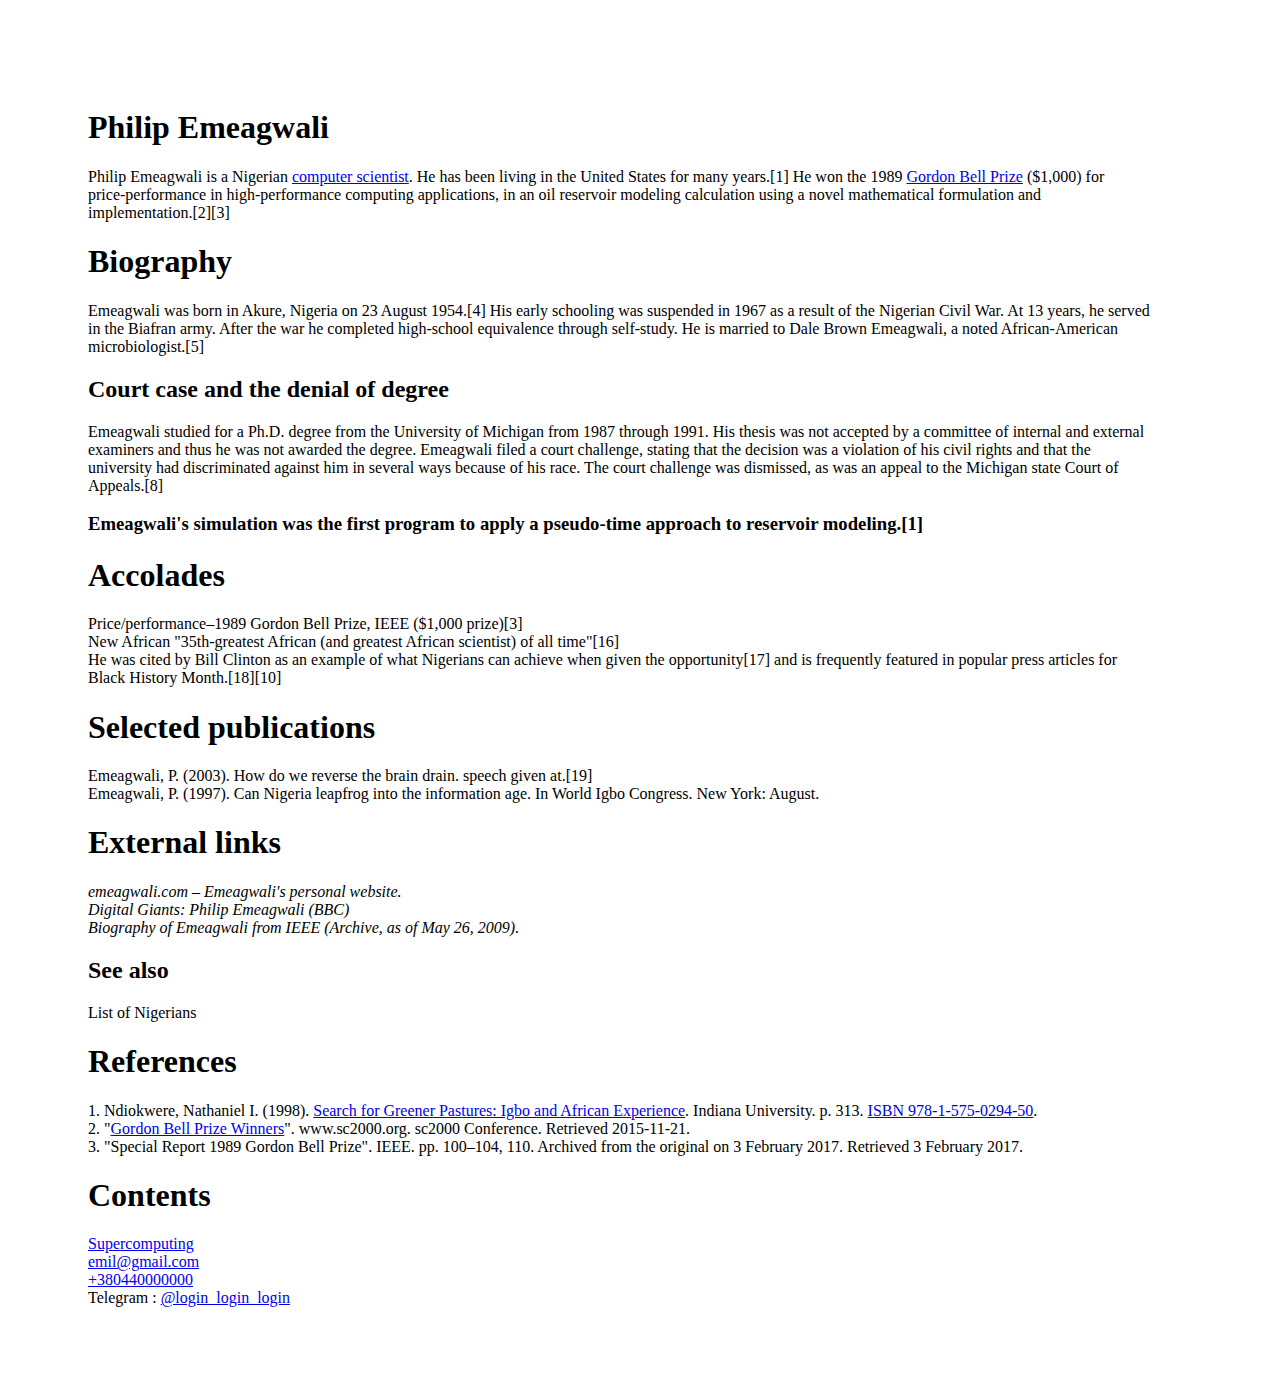
<file: 02/index.html>
<!DOCTYPE html>
<html lang="en">
<head>
    <meta charset="UTF-8">
    <meta name="viewport" content="width=device-width, initial-scale=1.0">
    <title>Document</title>
    <link rel="stylesheet" href="style.css">
</head>
<body>
    <h1>Philip Emeagwali</h1>
    <p>Philip Emeagwali is a Nigerian <a href="#">computer scientist</a>. He has been living in the United States for many years.[1] He won the 1989 <a href="#">Gordon Bell Prize</a> ($1,000) for <br> 
    price-performance in high-performance computing applications, in an oil reservoir modeling calculation using a novel mathematical formulation and <br> 
    implementation.[2][3]</p>
    <h1>Biography</h1>
    <p>Emeagwali was born in Akure, Nigeria on 23 August 1954.[4] His early schooling was suspended in 1967 as a result of the Nigerian Civil War. At 13 years, he served <br>
    in the Biafran army. After the war he completed high-school equivalence through self-study. He is married to Dale Brown Emeagwali, a noted African-American <br> 
    microbiologist.[5]</p>
    <h2>Court case and the denial of degree</h2>
    <p>Emeagwali studied for a Ph.D. degree from the University of Michigan from 1987 through 1991. His thesis was not accepted by a committee of internal and external <br> 
    examiners and thus he was not awarded the degree. Emeagwali filed a court challenge, stating that the decision was a violation of his civil rights and that the <br>
    university had discriminated against him in several ways because of his race. The court challenge was dismissed, as was an appeal to the Michigan state Court of <br> 
    Appeals.[8]</p>
    <h3>Emeagwali's simulation was the first program to apply a pseudo-time approach to reservoir modeling.[1]</h3>
    <h1>Accolades</h1>
    <p>Price/performance–1989 Gordon Bell Prize, IEEE ($1,000 prize)[3] <br>
       New African "35th-greatest African (and greatest African scientist) of all time"[16] <br>
       He was cited by Bill Clinton as an example of what Nigerians can achieve when given the opportunity[17] and is frequently featured in popular press articles for <br>
       Black History Month.[18][10]</p>
    <h1>Selected publications</h1>
    <p>Emeagwali, P. (2003). How do we reverse the brain drain. speech given at.[19] <br>
        Emeagwali, P. (1997). Can Nigeria leapfrog into the information age. In World Igbo Congress. New York: August.</p>
        <h1>External links</h1>
    <em>emeagwali.com – Emeagwali's personal website. <br>
        Digital Giants: Philip Emeagwali (BBC) <br>
        Biography of Emeagwali from IEEE (Archive, as of May 26, 2009).</em>
        <h2>See also</h2>
        <p>List of Nigerians</p>
        <h1>References</h1>
        <p>1. Ndiokwere, Nathaniel I. (1998). <a href="#">Search for Greener Pastures: Igbo and African Experience</a>. Indiana University. p. 313. <a href="#">ISBN 978-1-575-0294-50</a>.­ <br>
         2. "<a href="#">Gordon Bell Prize Winners</a>". www.sc2000.org. sc2000 Conference. Retrieved 2015-11-21. <br>  
         3. "Special Report 1989 Gordon Bell Prize". IEEE. pp. 100–104, 110. Archived from the original on 3 February 2017. Retrieved 3 February 2017.</p>
         <h1>Contents</h1>

         <a href="Supercomputing">Supercomputing</a> <br>
         <a href="emil@gmail.com">emil@gmail.com</a> <br>
         <a href="+380440000000">+380440000000</a> <br>
         Telegram :
         <a href="@login_login_login">@login_login_login</a>

    </body>
</html>
</file>
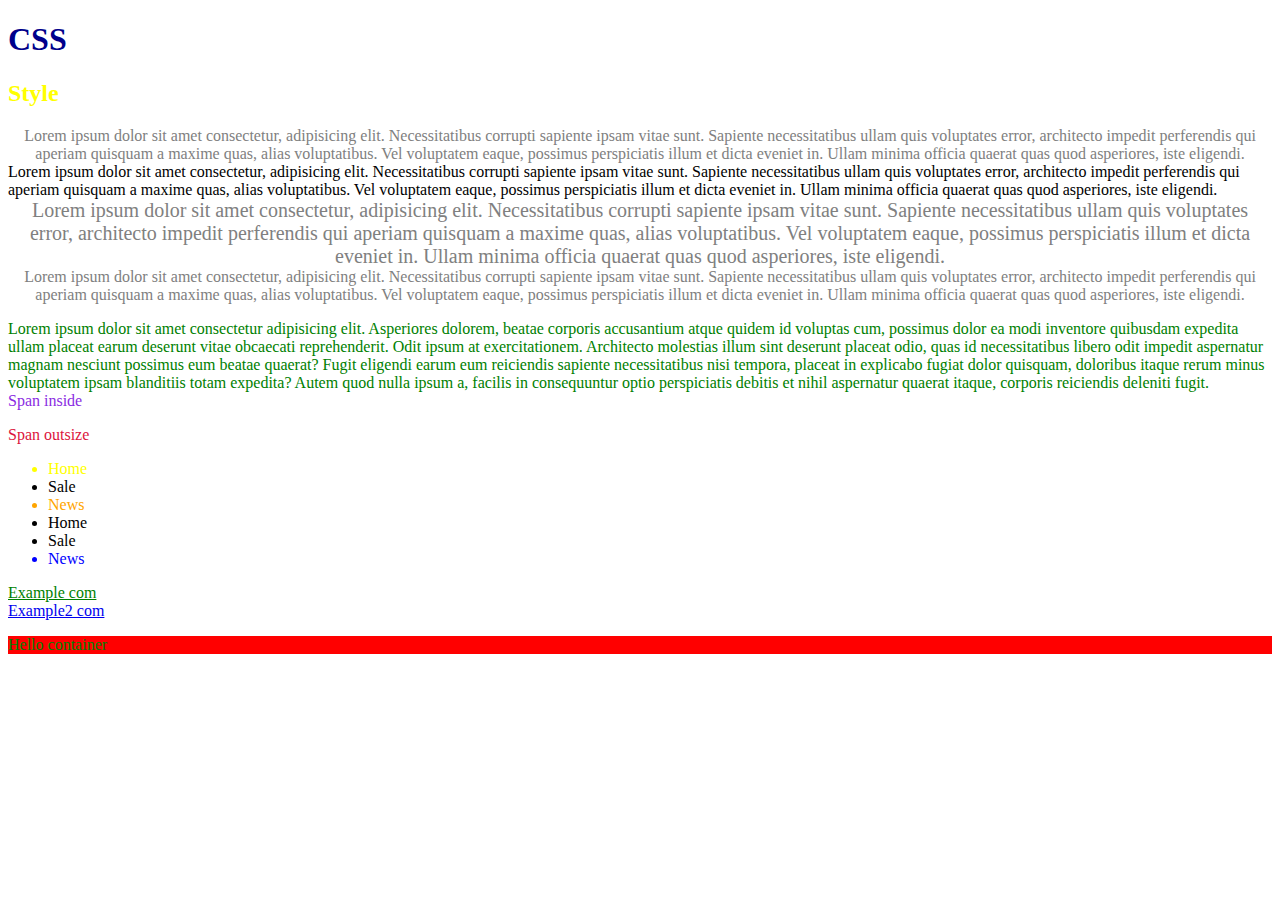
<file: 03/index.html>
<!DOCTYPE html>
<html lang="en">
<head>
    <meta charset="UTF-8">
    <meta name="viewport" content="width=device-width, initial-scale=1.0">
    <title>Document</title>
    <link rel="stylesheet" href="style.css">
</head>
<body>
 <h1 id="main">
    CSS
 </h1> 
 <h2>
    Style
 </h2>  
 <div class="text-center">
    Lorem ipsum dolor sit amet consectetur, adipisicing elit. Necessitatibus corrupti sapiente ipsam vitae sunt. Sapiente necessitatibus ullam quis voluptates error, architecto impedit perferendis qui aperiam quisquam a maxime quas, alias voluptatibus. Vel voluptatem eaque, possimus perspiciatis illum et dicta eveniet in. Ullam minima officia quaerat quas quod asperiores, iste eligendi.
 </div> 
 <div>
    Lorem ipsum dolor sit amet consectetur, adipisicing elit. Necessitatibus corrupti sapiente ipsam vitae sunt. Sapiente necessitatibus ullam quis voluptates error, architecto impedit perferendis qui aperiam quisquam a maxime quas, alias voluptatibus. Vel voluptatem eaque, possimus perspiciatis illum et dicta eveniet in. Ullam minima officia quaerat quas quod asperiores, iste eligendi.
 </div>
 <div class="text-center big-font-size">
    Lorem ipsum dolor sit amet consectetur, adipisicing elit. Necessitatibus corrupti sapiente ipsam vitae sunt. Sapiente necessitatibus ullam quis voluptates error, architecto impedit perferendis qui aperiam quisquam a maxime quas, alias voluptatibus. Vel voluptatem eaque, possimus perspiciatis illum et dicta eveniet in. Ullam minima officia quaerat quas quod asperiores, iste eligendi.
 </div>
 <div class="text-center">
    Lorem ipsum dolor sit amet consectetur, adipisicing elit. Necessitatibus corrupti sapiente ipsam vitae sunt. Sapiente necessitatibus ullam quis voluptates error, architecto impedit perferendis qui aperiam quisquam a maxime quas, alias voluptatibus. Vel voluptatem eaque, possimus perspiciatis illum et dicta eveniet in. Ullam minima officia quaerat quas quod asperiores, iste eligendi.
 </div>
 <p>
    Lorem ipsum dolor sit amet consectetur adipisicing elit. Asperiores dolorem, beatae corporis accusantium atque quidem id voluptas cum, possimus dolor ea modi inventore quibusdam expedita ullam placeat earum deserunt vitae obcaecati reprehenderit. Odit ipsum at exercitationem. Architecto molestias illum sint deserunt placeat odio, quas id necessitatibus libero odit impedit aspernatur magnam nesciunt possimus eum beatae quaerat? Fugit eligendi earum eum reiciendis sapiente necessitatibus nisi tempora, placeat in explicabo fugiat dolor quisquam, doloribus itaque rerum minus voluptatem ipsam blanditiis totam expedita? Autem quod nulla ipsum a, facilis in consequuntur optio perspiciatis debitis et nihil aspernatur quaerat itaque, corporis reiciendis deleniti fugit.
    <br>
    <span class="big-font-size">Span inside</span>
 </p>
 <span> 
    Span outsize
 </span>
 <ul>
    <li>Home</li>
    <li>Sale</li>
    <li>News</li>
    <li>Home</li>
    <li>Sale</li>
    <li>News</li>
 </ul>
<a href="http://example.org">Example com</a> <br>
<a href="http://example2.org">Example2 com</a>
<p class="container">
    Hello container
</p>
<!-- Block tag h1-6 div p header section main ul article, form nav -->

</body>
</html>
</file>
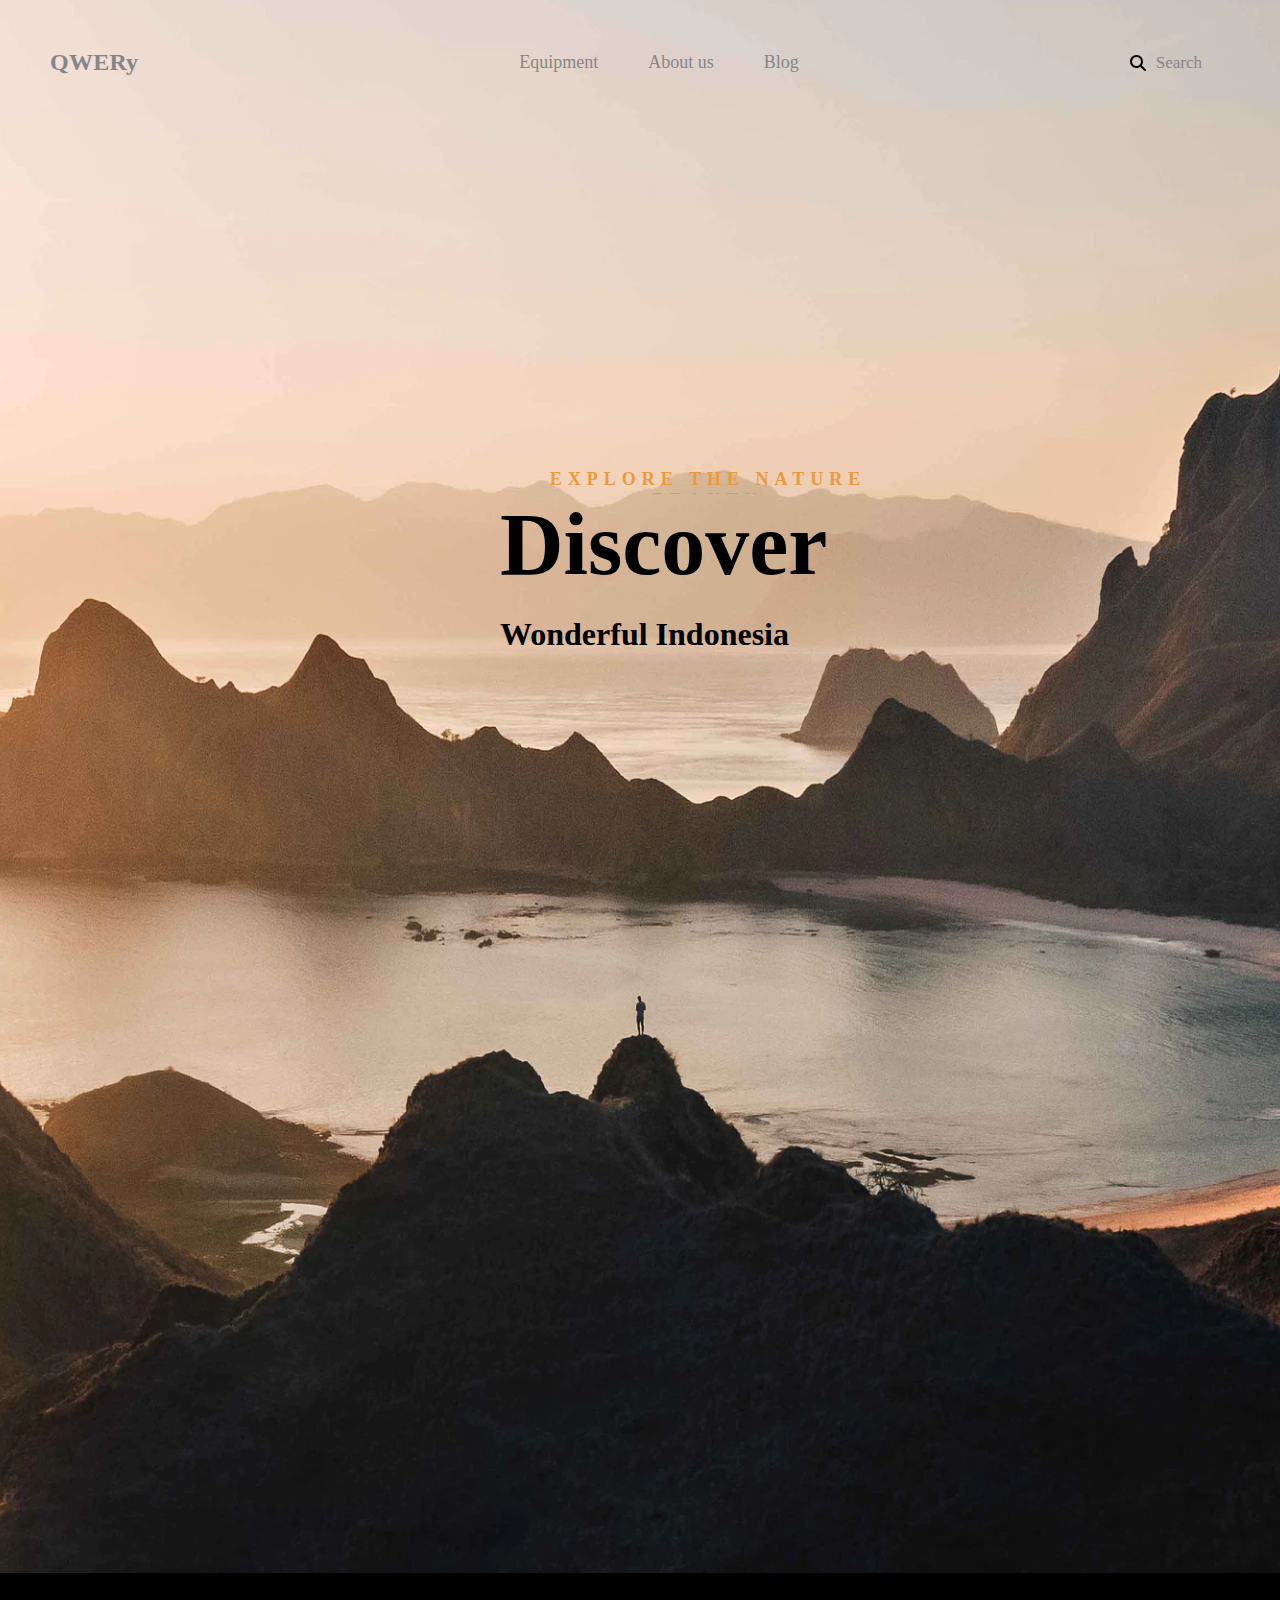
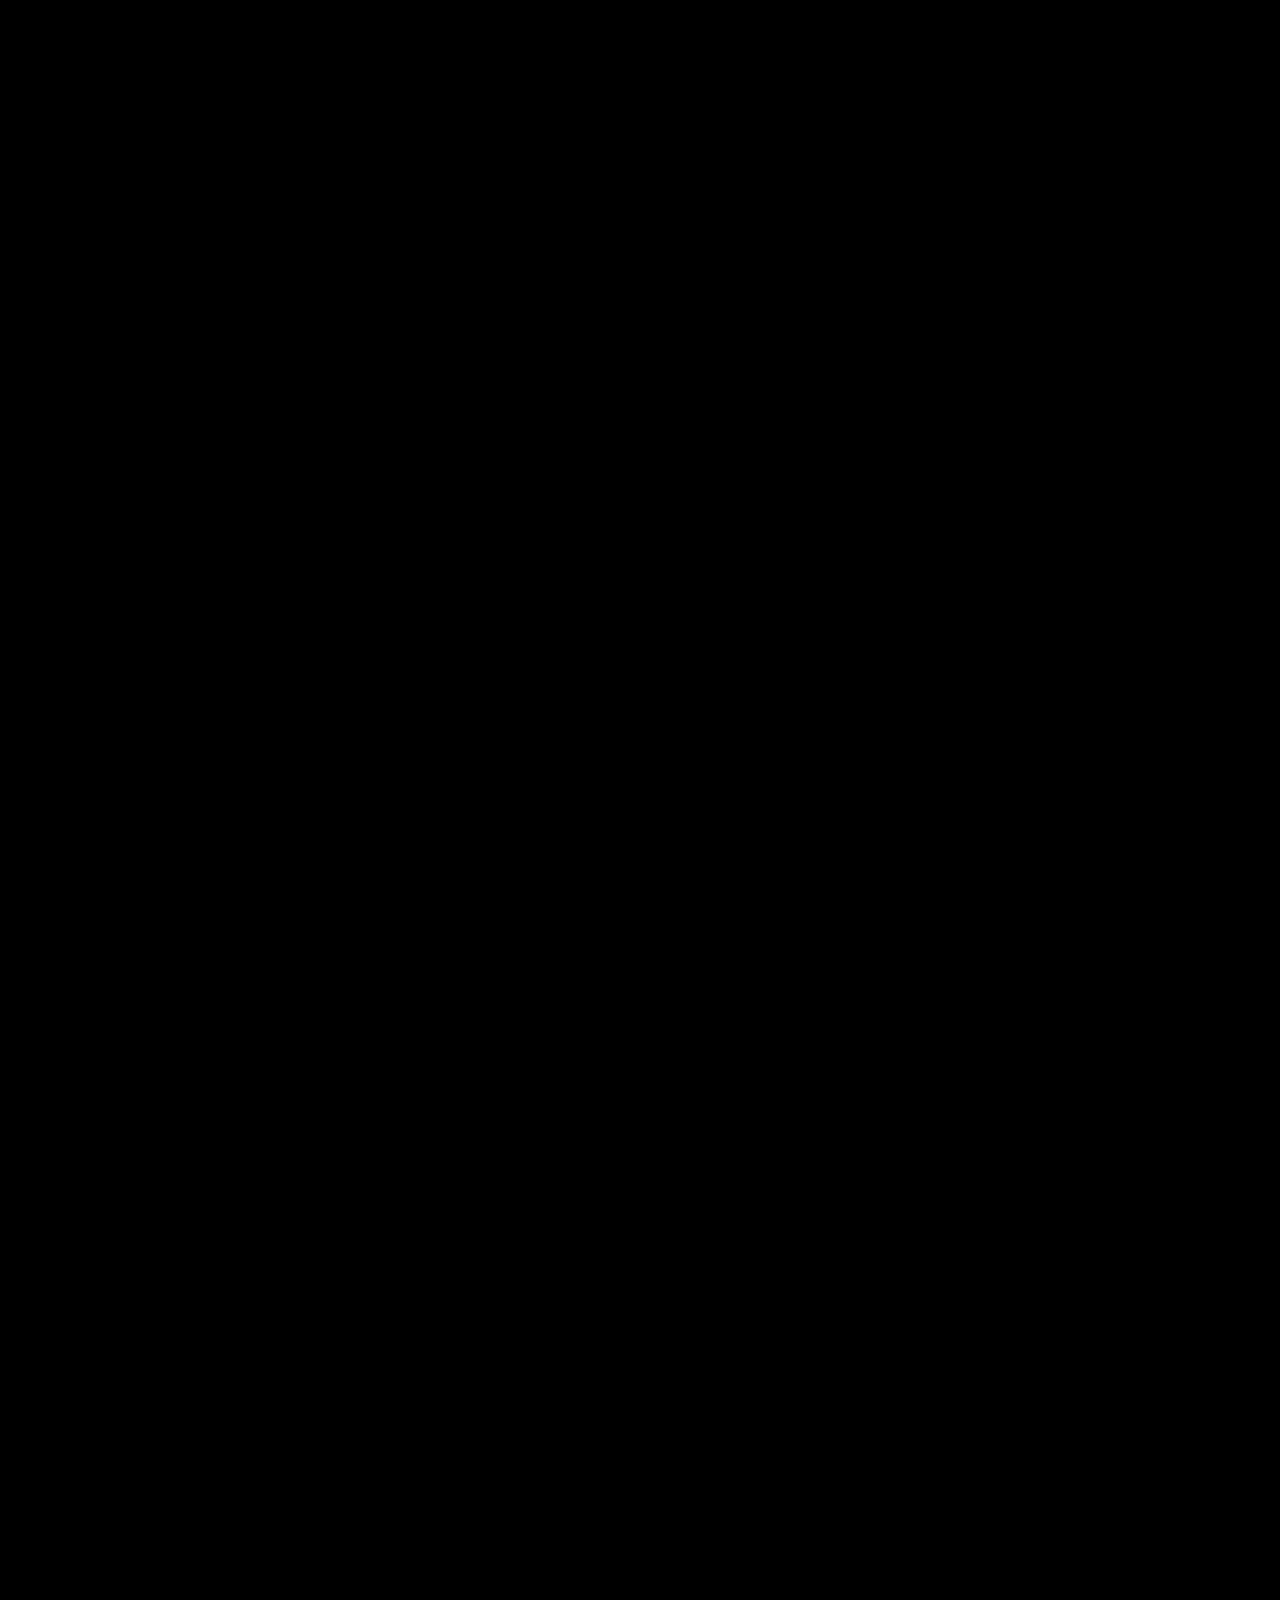
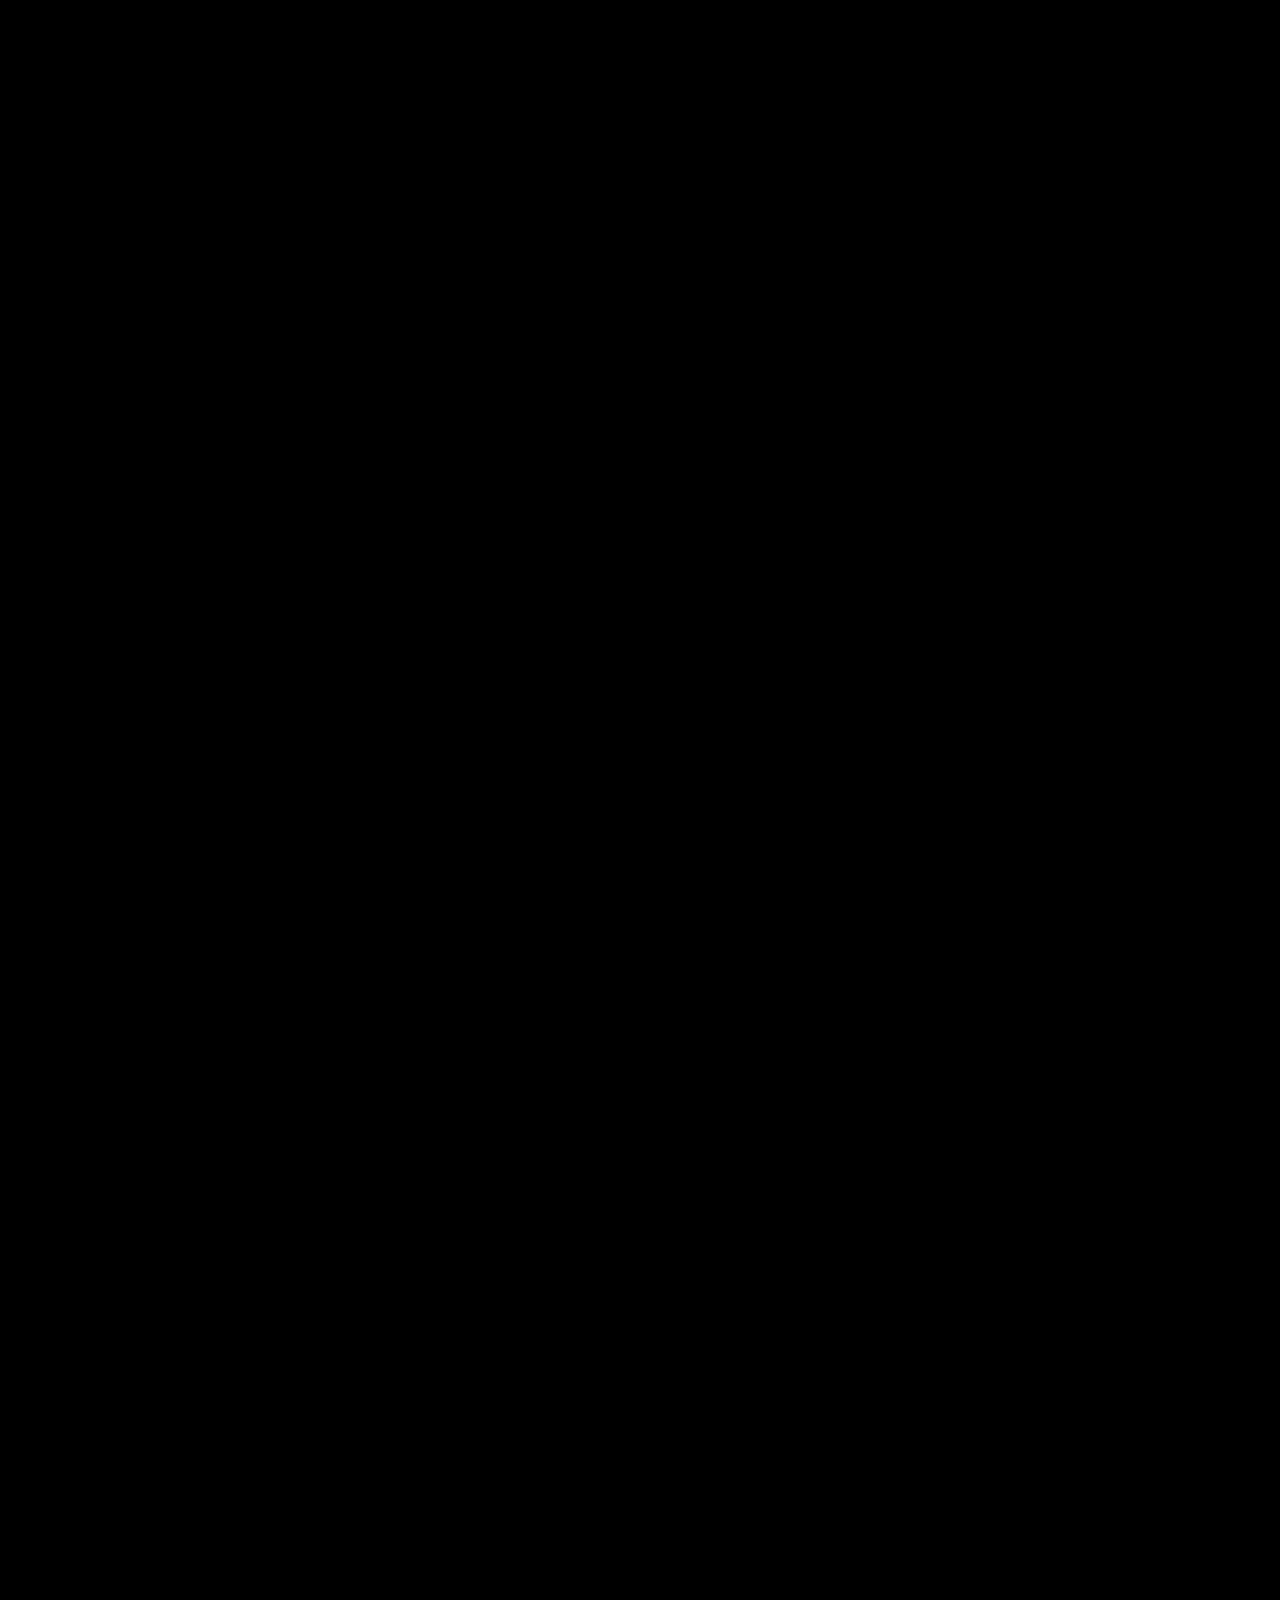
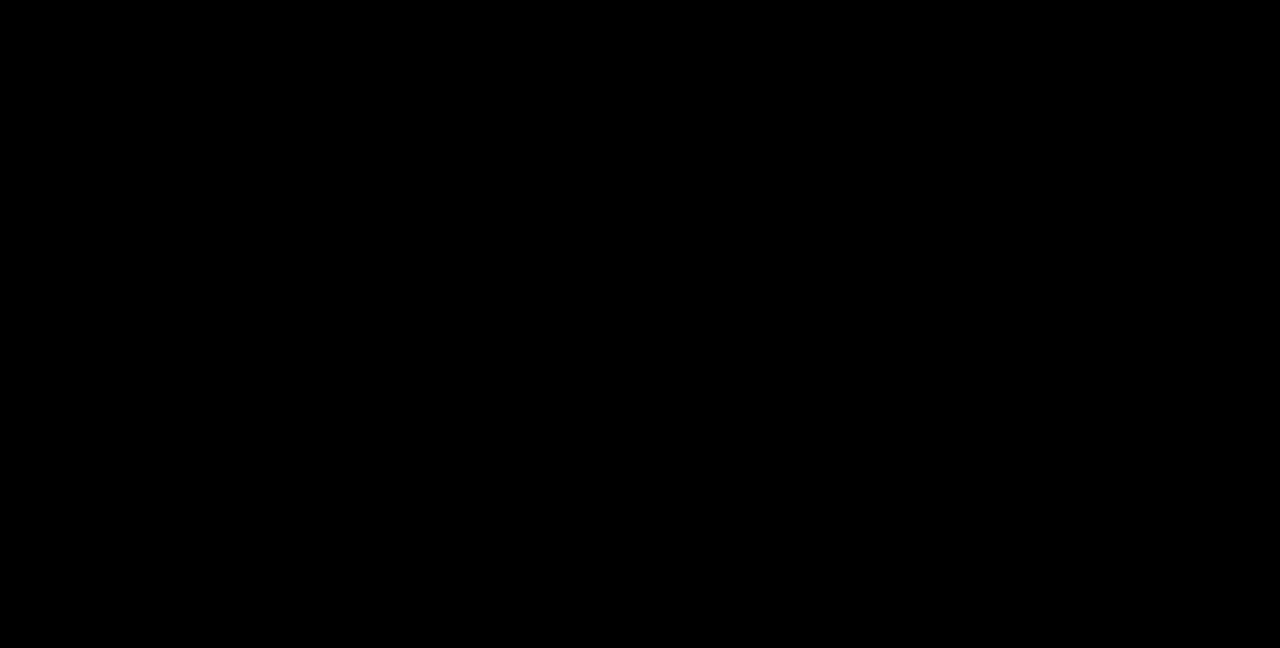
<file: 07HW/index.html>
<!DOCTYPE html>
<html lang="en">
<head>
    <meta charset="UTF-8">
    <meta name="viewport" content="width=device-width, initial-scale=1.0">
    <title>Document</title>
    <link rel="stylesheet" href="style.css">
</head>
<body>
    <header>
        <div class="container_img">
            <div class="QWERy">
                <div class="qwery-left">
                    <p>QWERy</p>
                </div>
                <div class="center-top">
                    <div class="center-top1">
                        <a class="color" href="#">Equipment</a>
                    </div>
                    <div class="center-top2">
                        <a class="color" href="#">About us</a>
                    </div>
                    <div class="center-top3">
                        <a class="color" lass="color" href="#">Blog</a>
                    </div>
                </div>
                <div class="search-end">
                    <svg class="search-1" xmlns="http://www.w3.org/2000/svg" height="1em" viewBox="0 0 512 512"><!--! Font Awesome Free 6.4.2 by @fontawesome - https://fontawesome.com License - https://fontawesome.com/license (Commercial License) Copyright 2023 Fonticons, Inc. --><path d="M416 208c0 45.9-14.9 88.3-40 122.7L502.6 457.4c12.5 12.5 12.5 32.8 0 45.3s-32.8 12.5-45.3 0L330.7 376c-34.4 25.2-76.8 40-122.7 40C93.1 416 0 322.9 0 208S93.1 0 208 0S416 93.1 416 208zM208 352a144 144 0 1 0 0-288 144 144 0 1 0 0 288z"/></svg>
                    <a class="search" href="#">Search</a>
                </div>
            </div>
                <div class="Discover-explore">
                    <div class="explore">
                    <span>
                        EXPLORE THE NATURE BEAUTY
                    </span>
                    </div>
                    <div class="discover">
                        <h1 class="Discover-1">
                            Discover  
                        </h1>
                        <h1 >
                            Wonderful Indonesia
                        </h1>
                    </div>
                </div>
            </div>
        </div>
    </header>
    <section>
    <div class="section-1">

    </div>
    </section>
    <section>
        <div class="section-2">
        
        </div>
    </section>
</body>
</html>
</file>
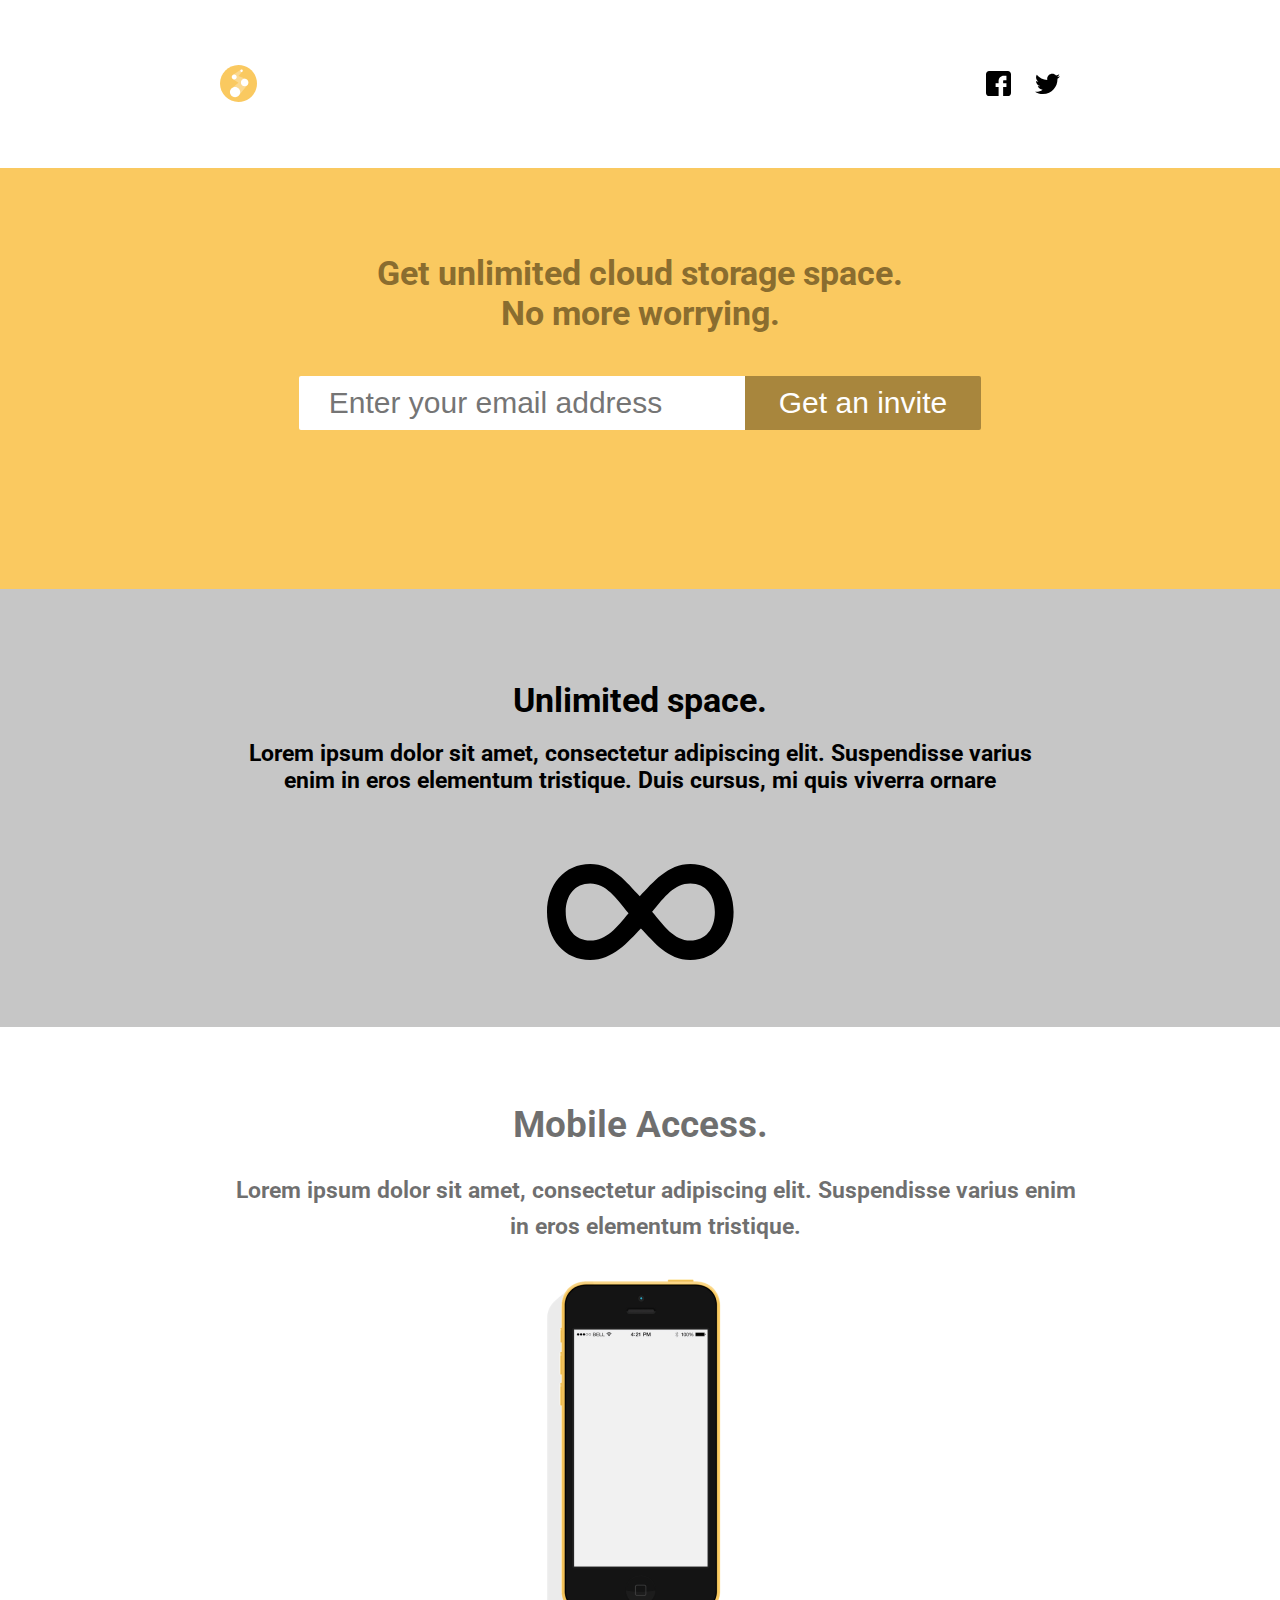
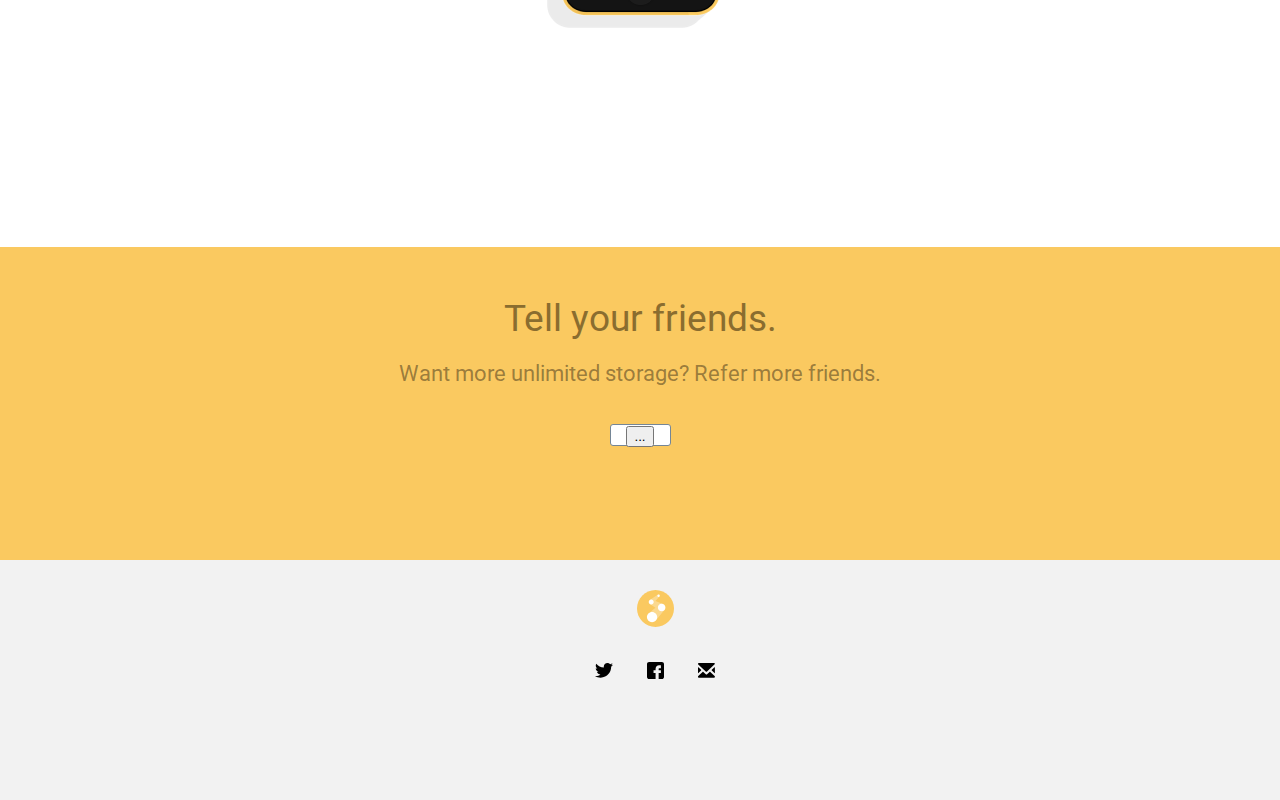
<file: Home Work 1/Index.html>
<!DOCTYPE html>
<html lang="en">
<head>
    <meta charset="UTF-8">
    <meta name="viewport" content="width=device-width, initial-scale=1.0">
    <title>Figma Page</title>
    <link rel="stylesheet" href="style.css">
    <link rel="preconnect" href="https://fonts.googleapis.com">
    <link rel="preconnect" href="https://fonts.gstatic.com" crossorigin>
    <link href="https://fonts.googleapis.com/css2?family=Lugrasimo&family=Roboto:wght@100&display=swap" rel="stylesheet">
</head>
<body>
    <header>
        <div class="logo-1">
            <a href="#">
                <svg class="log-1" xmlns="http://www.w3.org/2000/svg" width="37" height="37" viewBox="0 0 37 37" fill="none">
                    <g clip-path="url(#clip0_2_7)">
                      <path d="M18.5 37C28.7173 37 37 28.7173 37 18.5C37 8.28273 28.7173 0 18.5 0C8.28273 0 0 8.28273 0 18.5C0 28.7173 8.28273 37 18.5 37Z" fill="#FAC960"/>
                      <path opacity="0.3" d="M24.2809 16.9309L26.1186 13.9771L18.4027 11.0472L22.4288 6.54968L20.6857 4.82781L12.7211 10.0229 L14.3594 11.8311L12.7211 13.9771L18.4582 17.8093L11.2096 23.6601L19.044 30.3071L28.0021 19.2044L24.2809 16.9309Z" fill="white"/>
                      <path d="M15.072 21.9088C12.234 21.9088 9.93314 24.2096 9.93314 27.0477C9.93314 29.8857 12.234 32.1866 15.072 32.1866C17.9101 32.1866 20.2109 29.8857 20.2109 27.0477C20.2109 24.2096 17.9101 21.9088 15.072 21.9088ZM24.6646 13.6866C22.583 13.6866 20.8961 15.3735 20.8961 17.4551C20.8961 19.5367 22.583 21.2236 24.6646 21.2236C26.7462 21.2236 28.4331 19.5367 28.4331 17.4551C28.4331 15.3735 26.7455 13.6866 24.6646 13.6866ZM14.2197 14.4841C15.5914 14.4841 16.7035 13.3721 16.7035 12.0003C16.7035 10.6286 15.5914 9.51654 14.2197 9.51654C12.8479 9.51654 11.7359 10.6286 11.7359 12.0003C11.7359 13.3721 12.8479 14.4841 14.2197 14.4841ZM22.8132 5.65963C22.8132 4.9813 22.2637 4.43178 21.5854 4.43178C20.9071 4.43178 20.3575 4.9813 20.3575 5.65963C20.3575 6.33796 20.9071 6.88748 21.5854 6.88748C22.2637 6.88748 22.8132 6.33796 22.8132 5.65963Z" fill="white"/>
                    </g>
                    <defs>
                      <clipPath id="clip0_2_7">
                        <rect width="37" height="37" fill="white"/>
                      </clipPath>
                    </defs>
                  </svg>
            </a>
            <div class="logo-2">
                <a href="https://www.facebook.com" target="_blank">
                    <svg class="log-2" xmlns="http://www.w3.org/2000/svg" width="25" height="25" viewBox="0 0 25 25" fill="none">
                        <g clip-path="url(#clip0_2_15)">
                          <path d="M21.875 0H3.125C1.40588 0 0 1.40735 0 3.125V21.875C0 23.5956 1.40588 25 3.125 25H12.6088V16.0353H9.61324V12.1309H12.6088V10.175C12.6088 7.15882 14.8338 4.79706 17.675 4.79706H20.4353V9.20588H17.9662C17.3221 9.20588 17.1294 9.57647 17.1294 10.0897V12.1309H20.4353V16.0353H17.1294V25H21.875C23.5956 25 25 23.5956 25 21.875V3.125C25 1.40735 23.5956 0 21.875 0Z" fill="black"/>
                        </g>
                        <defs>
                          <clipPath id="clip0_2_15">
                            <rect width="25" height="25" fill="white"/>
                          </clipPath>
                        </defs>
                      </svg>
                </a>
                <a class="log-3" href="https://twitter.com/twitter?" target="_blank">
                    <svg class="" xmlns="http://www.w3.org/2000/svg" width="25" height="25" viewBox="0 0 25 25" fill="none">
                        <g clip-path="url(#clip0_2_19)">
                          <path d="M25 5.18195C24.0791 5.58889 23.0916 5.86528 22.0541 5.98889C23.1125 5.35417 23.9263 4.34861 24.3083 3.15278C23.3194 3.74028 22.2208 4.16667 21.0527 4.39583C20.1166 3.4 18.7819 2.77778 17.3083 2.77778C14.4763 2.77778 12.1791 5.07222 12.1791 7.90556C12.1791 8.30695 12.2236 8.69861 12.3125 9.075C8.04856 8.85972 4.2694 6.81806 1.74023 3.71667C1.29856 4.47361 1.04579 5.35556 1.04579 6.29306C1.04579 8.07361 1.95134 9.64306 3.32773 10.5625C2.48745 10.5361 1.69579 10.3056 1.00412 9.92222C1.00412 9.94306 1.00412 9.96389 1.00412 9.98611C1.00412 12.4708 2.77218 14.5458 5.11801 15.0153C4.68745 15.1319 4.23468 15.1944 3.76662 15.1944C3.43745 15.1944 3.11523 15.1653 2.80273 15.1042C3.45412 17.1431 5.34995 18.625 7.59301 18.6667C5.83884 20.0417 3.62773 20.8611 1.22495 20.8611C0.809676 20.8611 0.402732 20.8361 0.00134277 20.7875C2.27079 22.2444 4.96662 23.0917 7.86384 23.0917C17.2972 23.0917 22.4569 15.2764 22.4569 8.5C22.4569 8.27639 22.4513 8.05417 22.4402 7.83472C23.4416 7.11528 24.3125 6.21111 25 5.18195Z" fill="black"/>
                        </g>
                        <defs>
                          <clipPath id="clip0_2_19">
                            <rect width="25" height="25" fill="white"/>
                          </clipPath>
                        </defs>
                      </svg>
                </a>
            </div>
        </div>
    </header>
    <section class="section-1" >
            <h1 class="qwe1" >Get unlimited cloud storage space. <br> No more worrying. <br> <br>
                <form action="activ">
                    <input type="text" class="text-input" placeholder="Enter your email address">
                    <input type="submit" class="btn-input" value="Get an invite">
                </form>
            </h1>
    </section>
    <section class="section-2">
        <h1 class="qwerty">
            Unlimited space.
            <p>
                Lorem ipsum dolor sit amet, consectetur adipiscing elit. Suspendisse varius enim in eros elementum tristique. Duis cursus, mi quis viverra ornare
            </p>
                <svg class="qwe-1" xmlns="http://www.w3.org/2000/svg" width="187" height="96" viewBox="0 0 187 96" fill="none">
                    <g clip-path="url(#clip0_2_32)">
                      <path d="M143.325 0C120.751 0 105.99 18.3744 92.7696 32.2801C79.5507 18.3744 65.8419 0 43.2675 0C17.4953 0 0 20.6362 0 48C0 75.3653 17.4953 96 43.2675 96C66.1356 96 80.805 78.0791 93.9147 64.5588C107.024 78.0791 120.457 96 143.325 96C169.096 96 186.593 75.3653 186.593 48C186.593 20.6362 169.096 0 143.325 0ZM43.2675 76.5406C27.9252 76.5406 18.7274 64.913 18.7274 48C18.7274 31.0855 27.9252 19.4594 43.2675 19.4594C59.1809 19.4594 68.7888 33.8349 81.5694 49.2154C69.866 63.1315 59.6796 76.5406 43.2675 76.5406ZM143.325 76.5406C126.913 76.5406 116.821 61.6463 105.115 47.7302C117.895 32.3498 127.412 19.4594 143.325 19.4594C158.668 19.4594 167.865 31.0855 167.865 48C167.865 64.9145 158.668 76.5406 143.325 76.5406Z" fill="black"/>
                    </g>
                    <defs>
                      <clipPath id="clip0_2_32">
                        <rect width="187" height="96" fill="white"/>
                      </clipPath>
                    </defs>
                  </svg>
        </h1>
    </section>
    <section class="section-3">
      <h1 class="section-3">
        Mobile Access.
        <p>
          Lorem ipsum dolor sit amet, consectetur adipiscing elit. Suspendisse varius
          enim in eros elementum tristique.
        </p>
        <img class="image1" src="../img/teleohon.png" alt="">
      </h1>
    </section>
    <section class="section-4">
      <h1 class="sect-4" >
        Tell your friends.
        <p>
          Want more unlimited storage? Refer more friends.
        </p>
        <button>
          <input type="button" value="...">
        </button>
      </h1>
    </section>
    <footer>
      <a href="#">
        <svg class="log-1" xmlns="http://www.w3.org/2000/svg" width="37" height="37" viewBox="0 0 37 37" fill="none">
            <g clip-path="url(#clip0_2_7)">
              <path d="M18.5 37C28.7173 37 37 28.7173 37 18.5C37 8.28273 28.7173 0 18.5 0C8.28273 0 0 8.28273 0 18.5C0 28.7173 8.28273 37 18.5 37Z" fill="#FAC960"/>
              <path opacity="0.3" d="M24.2809 16.9309L26.1186 13.9771L18.4027 11.0472L22.4288 6.54968L20.6857 4.82781L12.7211 10.0229 L14.3594 11.8311L12.7211 13.9771L18.4582 17.8093L11.2096 23.6601L19.044 30.3071L28.0021 19.2044L24.2809 16.9309Z" fill="white"/>
              <path d="M15.072 21.9088C12.234 21.9088 9.93314 24.2096 9.93314 27.0477C9.93314 29.8857 12.234 32.1866 15.072 32.1866C17.9101 32.1866 20.2109 29.8857 20.2109 27.0477C20.2109 24.2096 17.9101 21.9088 15.072 21.9088ZM24.6646 13.6866C22.583 13.6866 20.8961 15.3735 20.8961 17.4551C20.8961 19.5367 22.583 21.2236 24.6646 21.2236C26.7462 21.2236 28.4331 19.5367 28.4331 17.4551C28.4331 15.3735 26.7455 13.6866 24.6646 13.6866ZM14.2197 14.4841C15.5914 14.4841 16.7035 13.3721 16.7035 12.0003C16.7035 10.6286 15.5914 9.51654 14.2197 9.51654C12.8479 9.51654 11.7359 10.6286 11.7359 12.0003C11.7359 13.3721 12.8479 14.4841 14.2197 14.4841ZM22.8132 5.65963C22.8132 4.9813 22.2637 4.43178 21.5854 4.43178C20.9071 4.43178 20.3575 4.9813 20.3575 5.65963C20.3575 6.33796 20.9071 6.88748 21.5854 6.88748C22.2637 6.88748 22.8132 6.33796 22.8132 5.65963Z" fill="white"/>
            </g>
            <defs>
              <clipPath id="clip0_2_7">
                <rect width="37" height="37" fill="white"/>
              </clipPath>
            </defs>
          </svg>
    </a>
    <br>
    <a href="">
      <svg xmlns="http://www.w3.org/2000/svg" width="18" height="18" viewBox="0 0 18 18" fill="none">
        <g clip-path="url(#clip0_2_57)">
          <path d="M18 3.731C17.337 4.024 16.626 4.223 15.879 4.312C16.641 3.855 17.227 3.131 17.502 2.27C16.79 2.693 15.999 3 15.158 3.165C14.484 2.448 13.523 2 12.462 2C10.423 2 8.76898 3.652 8.76898 5.692C8.76898 5.981 8.80098 6.263 8.86498 6.534C5.79498 6.379 3.07398 4.909 1.25298 2.676C0.934977 3.221 0.752977 3.856 0.752977 4.531C0.752977 5.813 1.40498 6.943 2.39598 7.605C1.79098 7.586 1.22098 7.42 0.722977 7.144C0.722977 7.159 0.722977 7.174 0.722977 7.19C0.722977 8.979 1.99598 10.473 3.68498 10.811C3.37498 10.895 3.04898 10.94 2.71198 10.94C2.47498 10.94 2.24298 10.919 2.01798 10.875C2.48698 12.343 3.85198 13.41 5.46698 13.44C4.20398 14.43 2.61198 15.02 0.881977 15.02C0.582977 15.02 0.289977 15.002 0.000976562 14.967C1.63498 16.016 3.57598 16.626 5.66198 16.626C12.454 16.626 16.169 10.999 16.169 6.12C16.169 5.959 16.165 5.799 16.157 5.641C16.878 5.123 17.505 4.472 18 3.731Z" fill="black"/>
        </g>
        <defs>
          <clipPath id="clip0_2_57">
            <rect width="18" height="18" fill="white"/>
          </clipPath>
        </defs>
      </svg>
      <svg xmlns="http://www.w3.org/2000/svg" width="17" height="17" viewBox="0 0 17 17" fill="none">
        <g clip-path="url(#clip0_2_65)">
          <path d="M14.875 0H2.125C0.956 0 0 0.957 0 2.125V14.875C0 16.045 0.956 17 2.125 17H8.574V10.904H6.537V8.249H8.574V6.919C8.574 4.868 10.087 3.262 12.019 3.262H13.896V6.26H12.217C11.779 6.26 11.648 6.512 11.648 6.861V8.249H13.896V10.904H11.648V17H14.875C16.045 17 17 16.045 17 14.875V2.125C17 0.957 16.045 0 14.875 0Z" fill="black"/>
        </g>
        <defs>
          <clipPath id="clip0_2_65">
            <rect width="17" height="17" fill="white"/>
          </clipPath>
        </defs>
      </svg>
      <svg xmlns="http://www.w3.org/2000/svg" width="17" height="17" viewBox="0 0 17 17" fill="none">
        <path d="M8.052 12.454L5.352 9.933C5.139 9.734 4.794 9.734 4.581 9.933L0 14.201V14.782C0 15.324 0.475 15.765 1.055 15.765H15.82C16.4 15.765 16.875 15.324 16.875 14.782V14.201L12.294 9.931C12.08 9.734 11.734 9.734 11.523 9.931L8.823 12.452C8.61 12.652 8.265 12.652 8.052 12.454ZM13.791 8.536L16.49 11.057C16.702 11.256 16.875 11.18 16.875 10.889V5.465C16.875 5.173 16.702 5.098 16.49 5.297L13.791 7.818C13.577 8.016 13.577 8.337 13.791 8.536ZM1.055 1C0.475 1 0 1.443 0 1.984V2.161L8.011 9.665C8.223 9.864 8.567 9.864 8.779 9.665L16.875 2.072V1.984C16.875 1.443 16.4 1 15.82 1H1.055ZM0 5.465V10.889C0 11.18 0.173 11.256 0.385 11.057L3.084 8.536C3.298 8.337 3.298 8.016 3.084 7.817L0.385 5.297C0.173 5.098 0 5.173 0 5.465Z" fill="black"/>
      </svg>
    </a>
    </footer>
</body>
</html
</file>
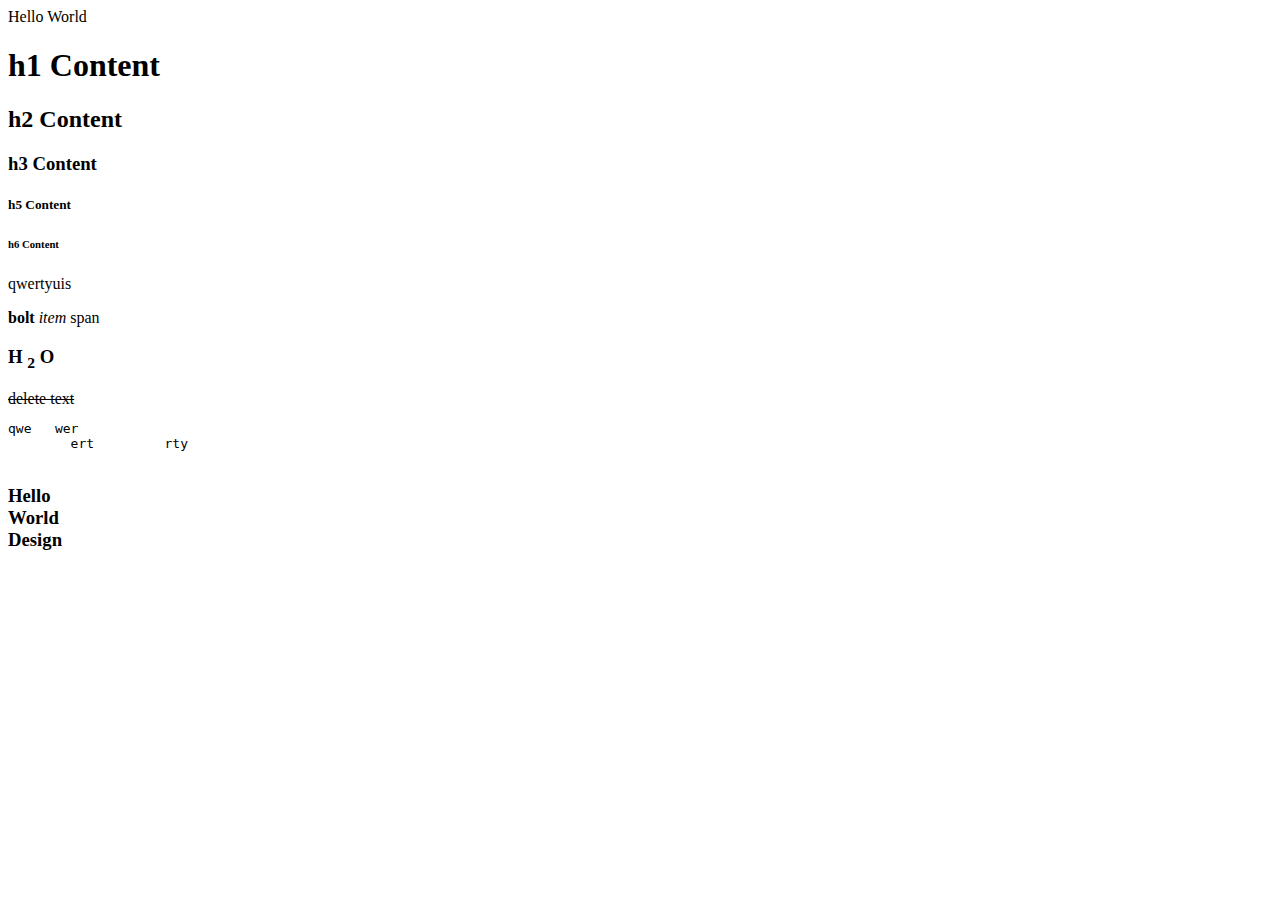
<file: example-page.html>
<!DOCTYPE html>
<html lang="en">
<head>
    <meta charset="UTF-8">
    <meta name="viewport" content="width=device-width, initial-scale=1.0">
    <title>Document</title>
</head>
<body>
    Hello World
    <h1>h1 Content</h1>
    <h2>h2 Content</h2>
    <h3>h3 Content</h3>
    <h5>h5 Content</h5>
    <h6>h6 Content</h6>
    <p>qwertyuis</p>
    <b>bolt</b>
    <em>item</em>
    <span>span</span>
    <h3>H <sub>2</sub> O</h3>
    <del> delete text </del>
    <pre>qwe   wer    
        ert         rty
    </pre>
    <h3> Hello <br> World <br> Design </h3>
</body>
</html>
</file>
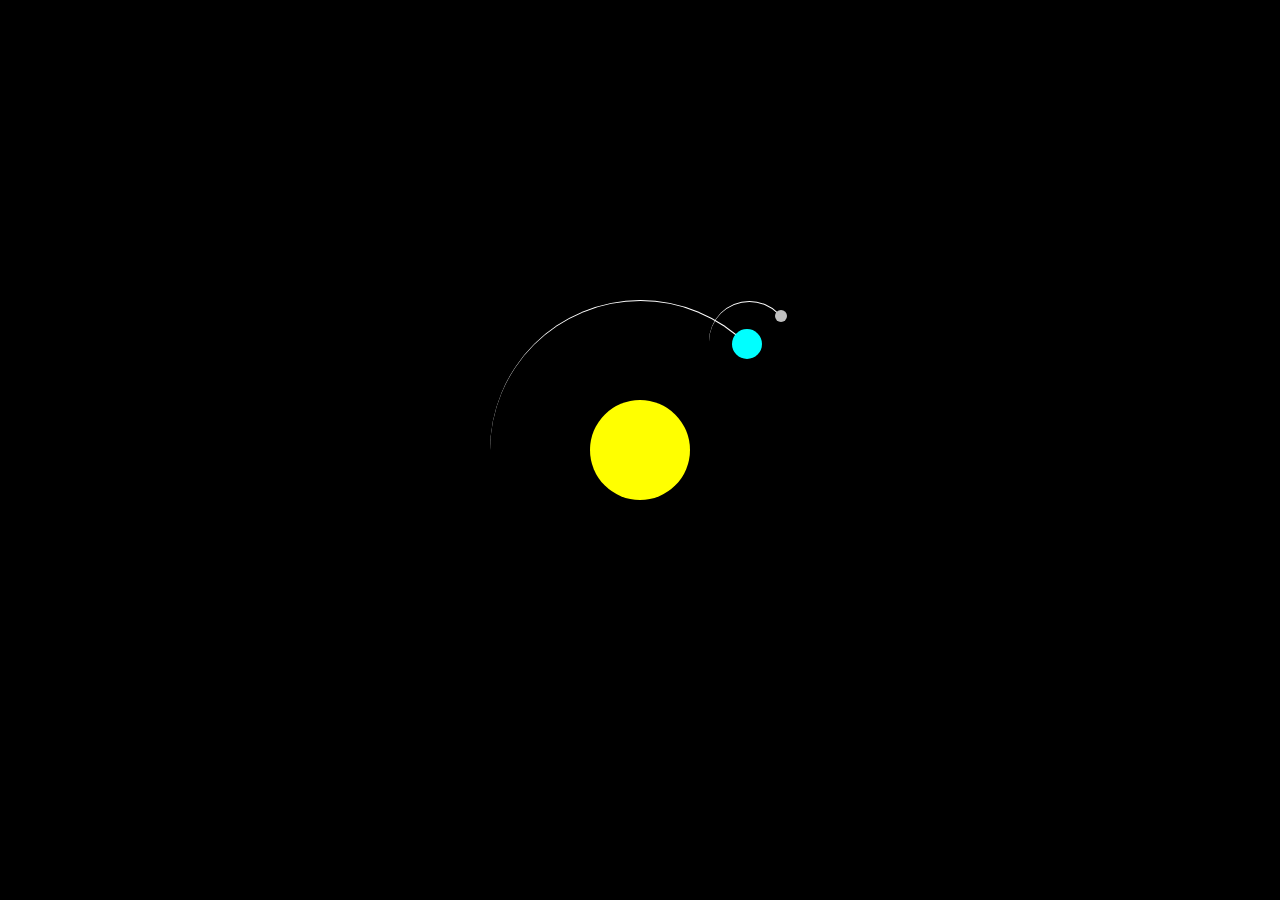
<file: 00/style/earth.html>
<!DOCTYPE html>
<html lang="en">
<head>
    <meta charset="UTF-8">
    <meta name="viewport" content="width=device-width, initial-scale=1.0">
    <title>Document</title>
    <link rel="stylesheet" href="earth.css">
</head>
<body>
    <div class="container">
        <div class="sun"></div>
        <div class="earth">
            <div class="moon"></div>
        </div>
    </div>
</body>
</html>
</file>
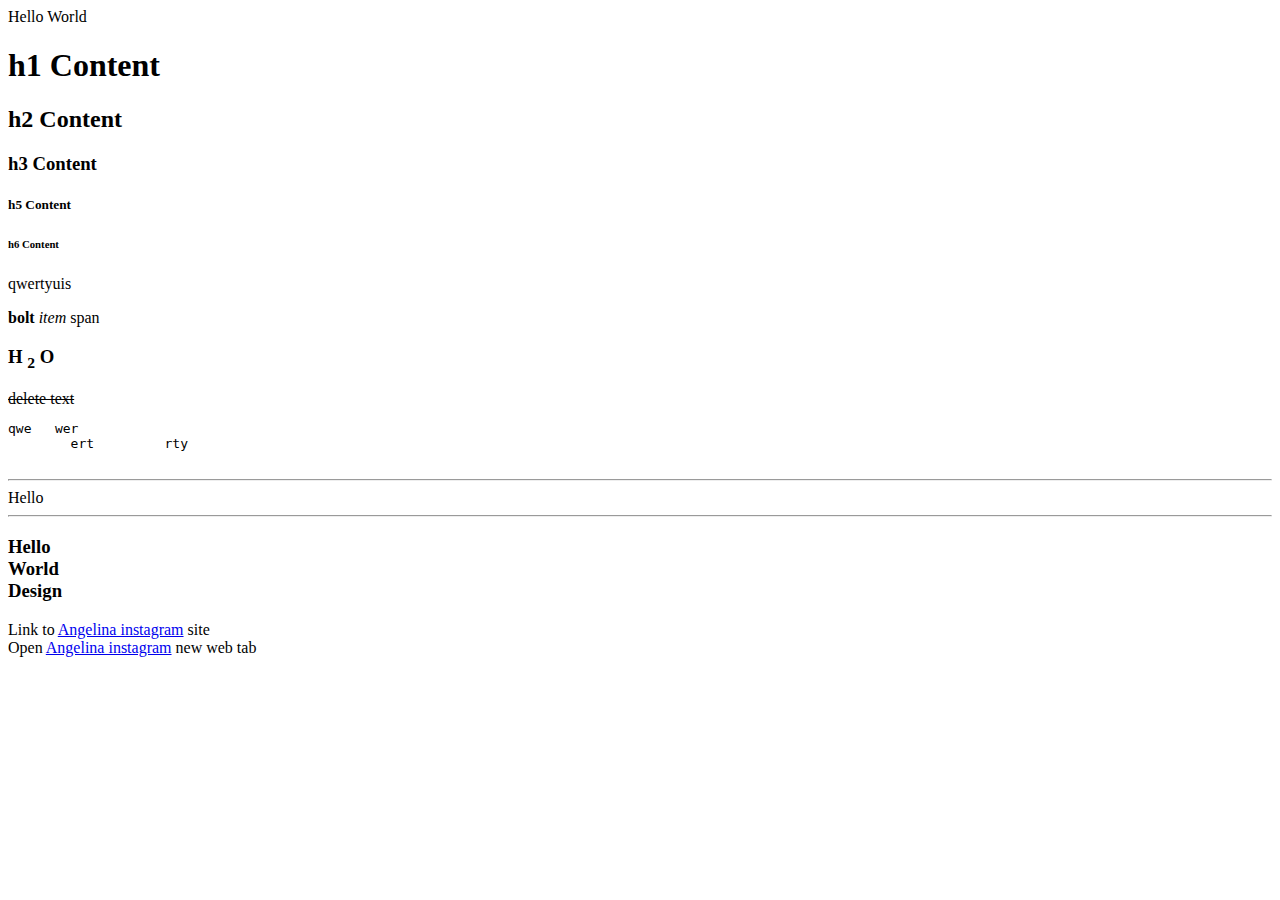
<file: 00/style/example-page.html>
<!DOCTYPE html>
<html lang="en">
<head>
    <meta charset="UTF-8">
    <meta name="viewport" content="width=device-width, initial-scale=1.0">
    <title>Document</title>
</head>
<body>
    Hello World
    <h1>h1 Content</h1>
    <h2>h2 Content</h2>
    <h3>h3 Content</h3>
    <h5>h5 Content</h5>
    <h6>h6 Content</h6>
    <p>qwertyuis</p>
    <b>bolt</b>
    <em>item</em>
    <span>span</span>
    <h3>H <sub>2</sub> O</h3>
    <del> delete text </del>
    <pre>qwe   wer    
        ert         rty
    </pre>
    <hr>Hello <hr>
    <h3> Hello <br> World <br> Design </h3>
    Link to
    <a href="https://www.instagram.com/p/CurqUVvMah4/?img_index=1">Angelina instagram</a>
     site
    <br>
    Open 
    <a href="https://www.instagram.com/p/CurqUVvMah4/?img_index=1" target="_blank">Angelina instagram</a>
    new web tab
</body>
</html>
</file>
<file: 02/style.css>
body{
    padding: 80px;
    font-weight: 1905px;
}
</file>
<file: 03/style.css>
p{
    color: green;
}
span{
    color: crimson
}
p span{
    color: blueviolet
}
#main{
    color: darkblue;
}
h1, h2{
    color: yellow;
}
.text-center{
text-align: center;
color: gray;
}
div.big-font-size{
    font-size: 20px;
}
.text-center .big-font-size{
    font-size: 40px;
}
ul li:first-child{
    color: yellow;
}
ul li:last-child{
    color: blue;
}
ul li:nth-child(3){
    color: orange;
}
a[href="http://example.org"]{
    color: green;
}
.container{
background-color: rgb(255, 0, 0);

}
.container:empty{
background-color: rgba(1, 1, 234);
height: 100px;
}
p{
    /* height: 200px; */
    height: auto;
    width: auto;
}
</file>
<file: 07HW/style.css>
*{
    box-sizing: border-box;
}
body{
    margin: 0px;
    height: 5448px; 
    width: 100%;
    background-color: black;
}
header{
    height: 1573px;
    margin: 0px auto;
}
.container_img{
    display: block;
    margin: 0x;
    width: auto;
    height: 1573px;
    background: url(../img/Rectangle\ 1.png) center, no-repeat;
    background-size: cover;
}
.QWERy{
    margin: 50px;
    display: inline-flex;
    align-items: center;
    justify-content: space-between;
    height: 25px;
    width: 90%;
}
.qwery-left{
    color: rgb(135, 134, 134);
    justify-content: flex-start;
    font-family: Open Sans;
    font-size: 24px;
    font-style: normal;
    font-weight: 700;
    line-height: normal;
    letter-spacing: 0.24px;
    text-transform: capitalize;
}
.center-top{
    display: inline-flex;
    /* justify-content: space-around; */
    text-align: center;
}
.center-top1,
.center-top2,
.center-top3{
    margin-left: 50px;
}
.color{
    color: rgb(135, 134, 134);
    text-decoration: none;
    font-size: 18px;
}
.search-end{
    color: rgb(135, 134, 134);  
    height: 25px;
    /* width: 25px; */
    display: inline-flex;
    justify-content: flex-end;
    align-items: center;
}
.search-1{
    color: rgb(135, 134, 134);  
}
.search{
    font-size: 17px;
    margin-left: 10px;
    color: rgb(135, 134, 134);  
    text-decoration: none;
}
.Discover-explore{
    margin: 0;
    height: 261px;
    width: 100%;
    justify-content: flex-start;
    margin: 0 auto;
    padding:  344px 470px 652px 500px;
    display: inline-block;
    align-items: center;
} 
.explore{
    height: 25px;
    width: 416px;
    justify-content: center;
    text-align: center;
    /* display: inline-block; */
    color: #e9993e;
    font-size: 18px;
    font-style: normal;
    font-weight: 700;
    line-height: normal;
    letter-spacing: 6px;
    text-transform: uppercase;
    overflow: hidden;
    /* align-items: flex-start; */
}
.explore span{
    position: relative;
}
.explore span::before{
    content: '';
    display: block;
    border-bottom: 2px solid #e9993e; 
    position: absolute;
    right: 450px;
    overflow: hidden;
    width: 72px;
    top: 50%;
}
.discover{
    display: block;
    margin: 0px auto;
    justify-content: flex-start;
    /* align-items: center; */
    /* text-align: center; */
}
.Discover-1{
    /* justify-content: flex-start; */
    margin: 0 auto;
    font-size: 88px;
    /* padding:  344px 470px 652px 500px; */
    /* display: block; */
    /* justify-content: flex-start;  */
    /* align-items: center;  */
}
</file>
<file: Home Work 1/style.css>
body{
    margin: 0px;
    text-align: center;
}
header{
    /* display: space-between ; */
    height: 78px;
    margin: 45px auto;
    background: #FFF;
}
h1{
    font-family: 'Lugrasimo', cursive;
    font-family: 'Roboto', sans-serif;
    text-align: center; 
}
.logo-1{
    display: flex;
    justify-content: space-between;
    align-items: center;
    text-align: center;
    margin: 0px auto;
}
.logo-1{
    padding: 20px 220px;
}
.log-2{
    /* padding: 0px 240px 0px 0px; */
    margin-right: 20px;
}
a{
    text-decoration: none;
}
.section-1{
    margin: 0px auto;
    height: 421px;
    /* flex-shrink: 0; */
    background: #FAC960; 
}
/* div{
    text-align: center;
    height: 237px;
    background: #FAC960;
    padding: 92px 30px;
}  */
.qwe1{
    height: 240px;
    padding: 85px;
    margin: 0px auto;
    font-family: 'Lugrasimo', cursive;
    font-family: 'Roboto', sans-serif;
    text-align: center;
    color: #8A6D2F;
    font-size: 34px;
    font-style: normal;
    font-weight: 700px;

}
form{
    display:  inline-flex;
    height: 60px;
    margin: 0px auto;    
    align-items: center;
    width: auto ;
}
.btn-input,
.text-input{
    padding: 0px 30px;
    display: inline-flex;
    font-size: 30px;
    height: 54px;
    border: none;
    max-width: 540px ;
}
.text-input{
    border-radius: 2px 0px 0px 2px;
    background: #FFF;
    display: inline-flex;

}
.btn-input{
    border-radius: 0px 2px 2px 0px;
    background: #A8863D;
    padding: 0 34px;
    color: #FFFFFF;
    display: inline-flex;
}
.section-2{
    background: #c6c6c6 ;
    height: 438px;
    margin: 0px auto;
    text-align: center;
}
.section-2 h1{
    width: 830px;
    font-size: 37px;
    padding: 91px;
    margin: 0px auto;
    font-family: 'Lugrasimo', cursive;
    font-family: 'Roboto', sans-serif;
    text-align: center;
    font-size: 34px;
    font-style: normal;
    height: 276px;
    color: #000000;
}
.section-2 h1 p{
    margin: 20px 0px;
    font-size: 23px;
    text-align: center;
    font-style: normal;
    /* padding: 0px 50px; */
    color: #000000;
    /* font-weight: 400px; */
}
.qwerty .qwe-1{
    padding: 50px;
}
.section-3{
    padding: 0px auto;
    color: rgba(0, 0, 0, 0.56);
    text-align: center;
    font-family: Roboto;
    font-size: 37px;
    font-style: normal;
    /* font-weight: 400; */
    line-height: 36px; 
    margin: 0px auto;
}
    
.section-3 h1{
    padding: 80px;
    width: 819px;
    text-align: center;
    margin: 0px auto;
    height: 635px;
}
.section-3 p{
    
    display: flex;
    width: 850px;
    margin: 30px 0px;
    color: rgba(0, 0, 0, 0.56);
    text-align: center;
    font-family: Roboto;
    font-size: 23px;
    font-style: normal;
    /* font-weight: 400; */
    line-height: 36px; 
}
.image1{
    display: inline-block;
    text-align: center;
    align-items: center;
}
.section-4{
    height: 313px;
    background: #FAC960 ;
    color: #8A6D2F; 
}
.sect-4{
    padding: 54px;
    text-align: center;
    font-family: Roboto;
    font-size: 37px;
    font-style: normal;
    font-weight: 400;
    line-height: 36px;
}
.section-4 p{
    color: rgba(0, 0, 0, 0.40);
    text-align: center;
    font-family: Roboto;
    font-size: 22px;
    font-style: normal;
    font-weight: 400;
    line-height: 30px; 
}
button{
    border-radius: 3px;
    border: 1px solid #758696;
    background: #FFF;
    width: 61px;
    height: 22px;
    flex-shrink: 0;
}
footer{
    height: 240px;
    background: #F2F2F2;
}
footer a svg{
    display: inline-block;
    /* height: 15px; */
    padding-top: 30px;
    padding-left: 30px;
    justify-content: space-between;
}
</file>
<file: 00/style/earth.css>
body{
    margin: 0;
    height: 100vh;
    display: flex;
    align-items: center;
    justify-content: center;
    background-color: black;
    overflow: hidden;
}
.container{
    font-size: 10px;
    width: 40em;
    height: 40em;
    position: relative;
}
.sun{
    position: absolute;
    top: 15em;
    left: 15em;
    width: 10em;
    height: 10em;
    background-color: yellow;
    border-radius: 50%;
    box-shadow: white;
}
.earth, .moon{
    position: absolute;
    border-style: solid;
    border-color: white transparent transparent transparent;
    border-width: 0.1em 0.1em 0 0;
    border-radius: 50%;
}
.earth{
    top: 5em;
    left: 5em;
    width: 30em;
    height: 30em;
    animation: orbit 36.5s linear infinite;
}
.moon{
    top: 0;
    right: 0;
    width: 8em;
    height: 8em;
    animation: orbit 2.7s linear infinite;
}
.earth::before,
.moon::before{
    content: '';
    position: absolute;
    border-radius: 50%;
}
.earth::before{
    top: 2.8em;
    right: 2.8em;
    width: 3em;
    height: 3em;
    background-color: aqua;
}
.moon::before{
    top: 0.8em;
    right: 0.2em;
    width: 1.2em;
    height: 1.2em;
    background-color: silver;
}
@keyframes orbit {
    to{
        transform: rotate(360deg);
    }
}
</file>
